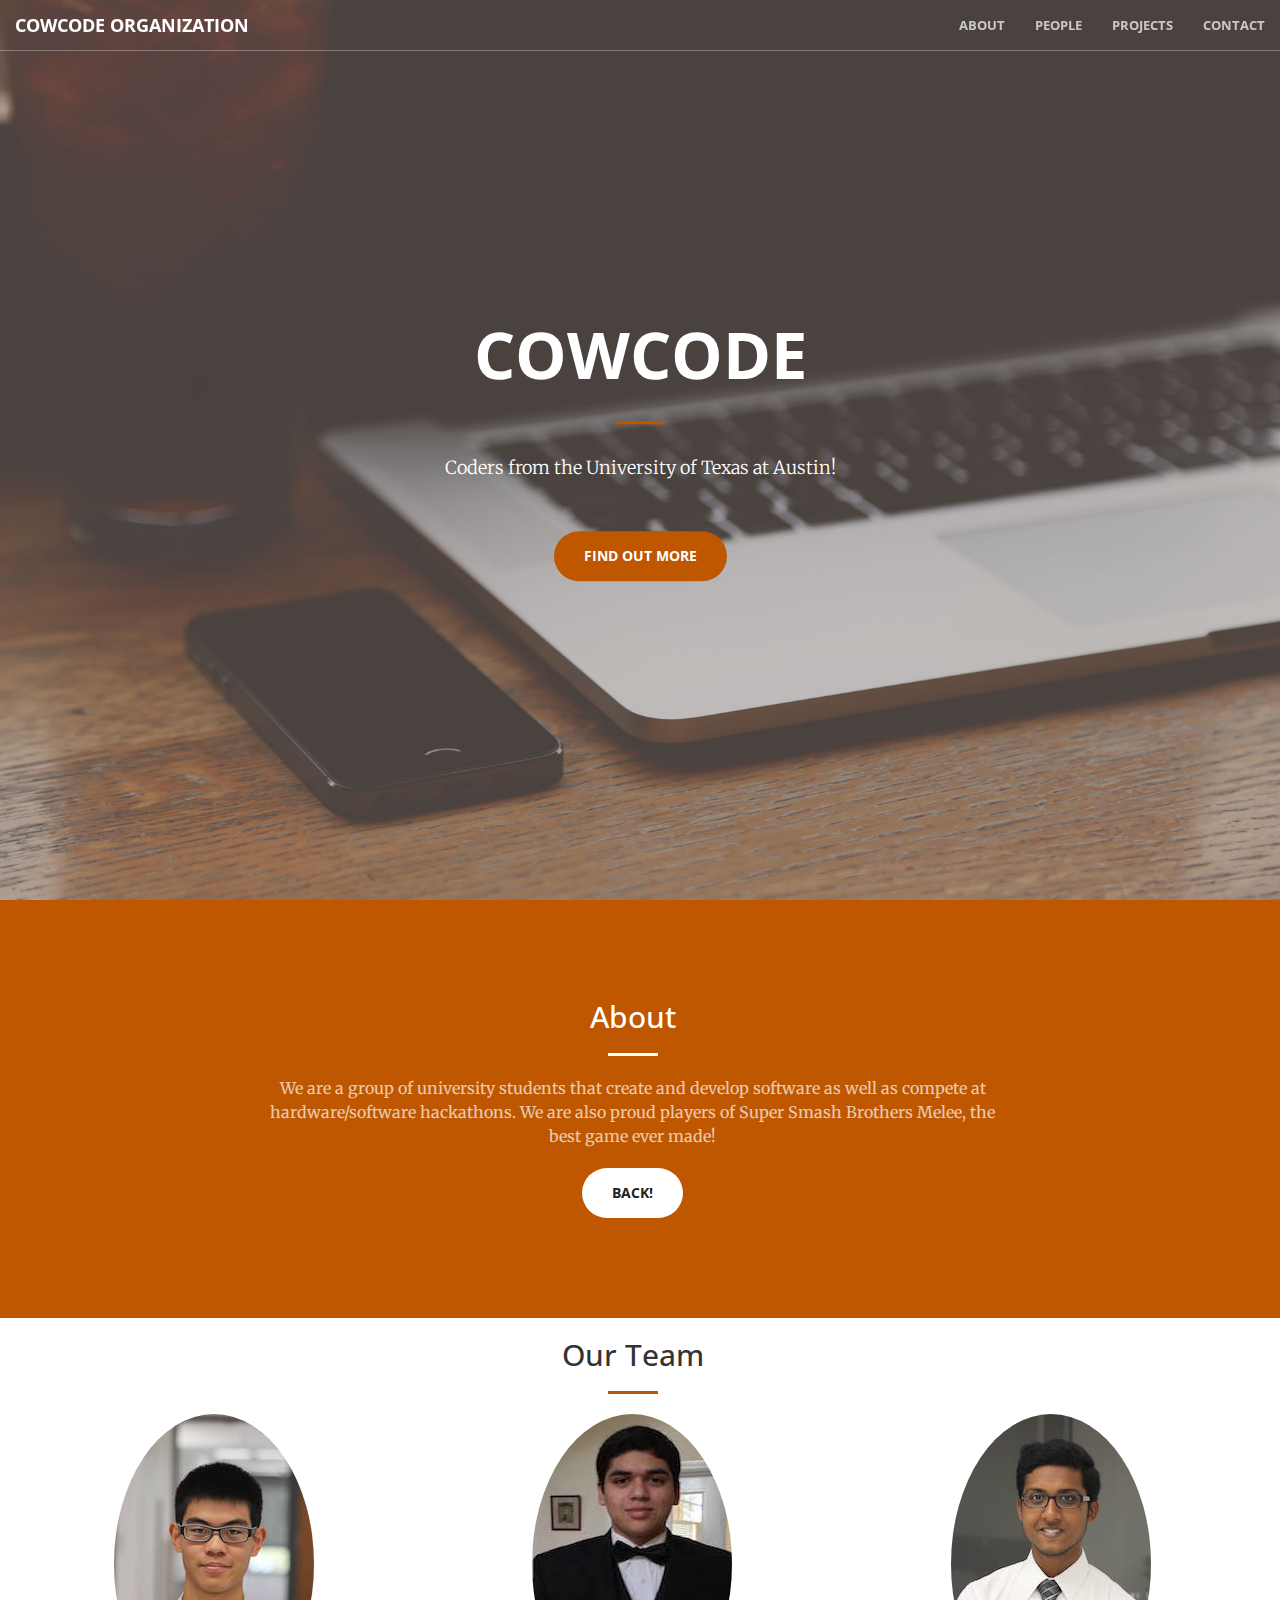
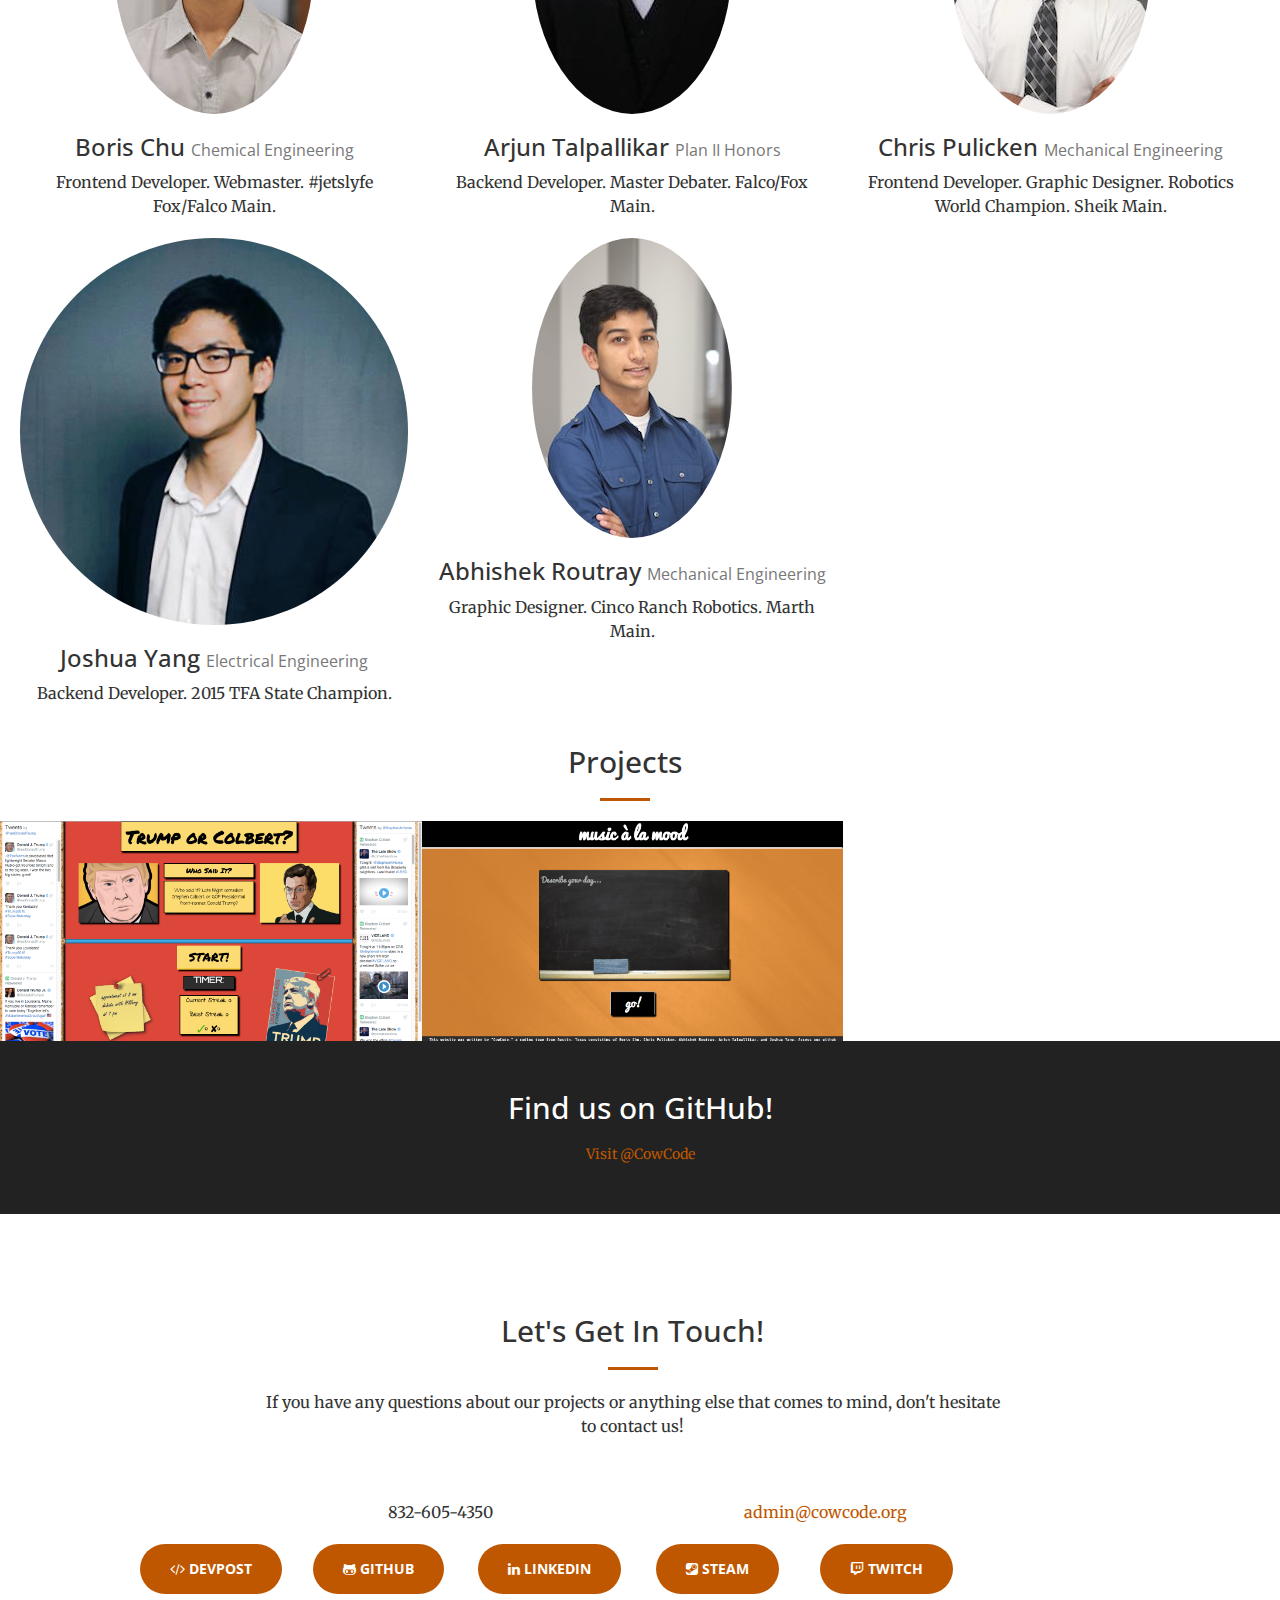
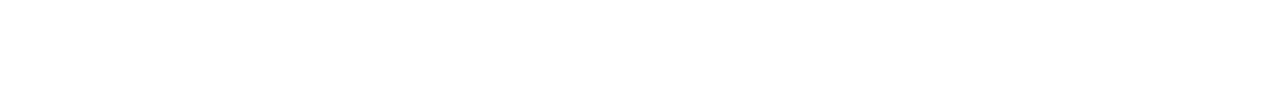
<file: templates/index.html>
<!DOCTYPE html>
<html lang="en">

<head>

    <meta charset="utf-8">
    <meta http-equiv="X-UA-Compatible" content="IE=edge">
    <meta name="viewport" content="width=device-width, initial-scale=1">
    <meta name="description" content="">
    <meta name="author" content="">

    <title>CowCode</title>

    <!-- Bootstrap Core CSS -->
    <link rel="stylesheet" href="../static/css/bootstrap.min.css" type="text/css">

    <!-- Custom Fonts -->
    <link href='http://fonts.googleapis.com/css?family=Open+Sans:300italic,400italic,600italic,700italic,800italic,400,300,600,700,800' rel='stylesheet' type='text/css'>
    <link href='http://fonts.googleapis.com/css?family=Merriweather:400,300,300italic,400italic,700,700italic,900,900italic' rel='stylesheet' type='text/css'>
    <link rel="stylesheet" href="../static/font-awesome/css/font-awesome.min.css" type="text/css">

    <!-- Plugin CSS -->
    <link rel="stylesheet" href="../static/css/animate.min.css" type="text/css">

    <!-- Custom CSS -->
    <link rel="stylesheet" href="../static/css/creative.css" type="text/css">

    <!-- HTML5 Shim and Respond.js IE8 support of HTML5 elements and media queries -->
    <!-- WARNING: Respond.js doesn't work if you view the page via file:// -->
    <!--[if lt IE 9]>
        <script src="https://oss.maxcdn.com/libs/html5shiv/3.7.0/html5shiv.js"></script>
        <script src="https://oss.maxcdn.com/libs/respond.js/1.4.2/respond.min.js"></script>
    <![endif]-->

</head>

<body id="page-top">
    
    <link rel='shortcut icon' type='image/x-icon' href='../favicon.ico'/>
    
    <nav id="mainNav" class="navbar navbar-default navbar-fixed-top">
        <div class="container-fluid">
            <!-- Brand and toggle get grouped for better mobile display -->
            <div class="navbar-header">
                <button type="button" class="navbar-toggle collapsed" data-toggle="collapse" data-target="#bs-example-navbar-collapse-1">
                    <span class="sr-only">Toggle navigation</span>
                    <span class="icon-bar"></span>
                    <span class="icon-bar"></span>
                    <span class="icon-bar"></span>
                </button>
                <a class="navbar-brand page-scroll" href="#page-top">CowCode Organization</a>
            </div>

            <!-- Collect the nav links, forms, and other content for toggling -->
            <div class="collapse navbar-collapse" id="bs-example-navbar-collapse-1">
                <ul class="nav navbar-nav navbar-right">
                    <li>
                        <a class="page-scroll" href="#about">About</a>
                    </li>
                    <li>
                        <a class="page-scroll" href="#people">People</a>
                    </li>
                    <li>
                        <a class="page-scroll" href="#portfolio">Projects</a>
                    </li>
                    <li>
                        <a class="page-scroll" href="#contact">Contact</a>
                    </li>
                </ul>
            </div>
            <!-- /.navbar-collapse -->
        </div>
        <!-- /.container-fluid -->
    </nav>

    <header>
        <div class="header-content">
            <div class="header-content-inner">
                <h1>CowCode</h1>
                <hr>
                <p>Coders from the University of Texas at Austin!</p>
                <a href="#about" class="btn btn-primary btn-xl page-scroll">Find Out More</a>
            </div>
        </div>
    </header>

    <section class="bg-primary" id="about">
        <div class="container">
            <div class="row">
                <div class="col-lg-8 col-lg-offset-2 text-center">
                    <h2 class="section-heading">About</h2>
                    <hr class="light">
                    <p class="text-faded">We are a group of university students that create and develop software as well as compete at hardware/software hackathons. We are also proud players of Super Smash Brothers Melee, the best game ever made!</p>
                    <a href="#" class="btn btn-default btn-xl">Back!</a>
                </div>
            </div>
        </div>
    </section>

    <section id="people" class="little-padding">
        <div class="container">
            <div class="row">
                <div class="col-lg-12 text-center">
                    <h2 class="section-heading">Our Team</h2>
                    <hr class="primary">
                </div>
            </div>
        </div>
        <div class="constainer">
            <div class="row">
                 <div class="col-lg-4 col-sm-6 text-center">
                    <a target="_blank" href="https://linkedin.com/in/boriskchu">
                    <img class="img-circle img-responsive img-center" src="../static/img/people/boris.jpg" alt="">
                    </a>
                    <h3>Boris Chu
                        <small>Chemical Engineering</small>
                    </h3>
                    <p>Frontend Developer. Webmaster. #jetslyfe Fox/Falco Main.</p>
                </div>
                <div class="col-lg-4 col-sm-6 text-center">
                    <a target="_blank" href="https://linkedin.com/in/arjun-talpallikar-279b156b">
                    <img class="img-circle img-responsive img-center" src="../static/img/people/arjun.jpg" alt="">
                    </a>
                    <h3>Arjun Talpallikar 
                        <small>Plan II Honors</small>
                    </h3>
                    <p>Backend Developer. Master Debater. Falco/Fox Main.</p>
                </div>
                <div class="col-lg-4 col-sm-6 text-center">
                    <a target="_blank" href="https://linkedin.com/in/chrispulicken">
                    <img class="img-circle img-responsive img-center" src="../static/img/people/chris.jpg" alt="">
                    </a>
                    <h3>Chris Pulicken 
                        <small>Mechanical Engineering</small>
                    </h3>
                    <p>Frontend Developer. Graphic Designer. Robotics World Champion. Sheik Main.</p>
                </div>
                <div class="col-lg-4 col-sm-6 text-center">
                    <a target="_blank" href="https://linkedin.com/in/joshua-yang-1685a7105">
                    <img class="img-circle img-responsive img-center" src="../static/img/people/josh.jpg" alt="">
                    </a>
                    <h3>Joshua Yang
                        <small>Electrical Engineering</small>
                    </h3>
                    <p>Backend Developer. 2015 TFA State Champion.</p>
                </div>
                <div class="col-lg-4 col-sm-6 text-center">
                    <a target="_blank" href="https://linkedin.com/in/abhishekroutray">
                    <img class="img-circle img-responsive img-center" src="../static/img/people/abhi.jpg" alt="">
                    </a>
                    <h3>Abhishek Routray
                        <small>Mechanical Engineering</small>
                    </h3>
                    <p>Graphic Designer. Cinco Ranch Robotics. Marth Main.</p>
                </div>
                <!-- <div class="col-lg-4 col-sm-6 text-center">
                    <img class="img-circle img-responsive img-center" src="http://placehold.it/200x200" alt="Your face can be here!">
                    <h3>Looking for new recruits!
                        <small>Member</small>
                    </h3>
                    <p>You can be here!</p>
                </div> -->
            </div>
        </div>
    </section>

    <section class="no-padding" id="portfolio">
        <div class="container-fluid">
            <div class="row no-gutter">
                <div class="row">
                    <div class="col-lg-12 text-center">
                        <h2 class="section-heading">Projects</h2>
                        <hr class="primary">
                    </div>
                </div>
                <div class="col-lg-4 col-sm-6">
                    <a target="_blank" href="https://whosaidit.bitballoon.com" class="portfolio-box">
                        <img src="../static/img/portfolio/1.jpg" class="img-responsive" alt="">
                        <div class="portfolio-box-caption">
                            <div class="portfolio-box-caption-content">
                                <div class="project-category text-faded">
                                    HackPrinceton 2015 - Finalist
                                </div>
                                <div class="project-name">
                                    WhoSaidIt?
                                </div>
                            </div>
                        </div>
                    </a>
                </div>
                <div class="col-lg-4 col-sm-6">
                    <a target="_blank" href="http://moomusic.herokuapp.com" class="portfolio-box">
                        <img src="../static/img/portfolio/2.jpg" class="img-responsive" alt="">
                        <div class="portfolio-box-caption">
                            <div class="portfolio-box-caption-content">
                                <div class="project-category text-faded">
                                    CodeRED 2015 - University of Houston
                                </div>
                                <div class="project-name">
                                    MoodMusic
                                </div>
                            </div>
                        </div>
                    </a>
                </div>
                <!-- <div class="col-lg-4 col-sm-6">
                    <a href="#" class="portfolio-box">
                        <img src="../static/img/portfolio/3.jpg" class="img-responsive" alt="">
                        <div class="portfolio-box-caption">
                            <div class="portfolio-box-caption-content">
                                <div class="project-category text-faded">
                                    Category
                                </div>
                                <div class="project-name">
                                    Project Name
                                </div>
                            </div>
                        </div>
                    </a>
                </div>
                <div class="col-lg-4 col-sm-6">
                    <a href="#" class="portfolio-box">
                        <img src="../static/img/portfolio/4.jpg" class="img-responsive" alt="">
                        <div class="portfolio-box-caption">
                            <div class="portfolio-box-caption-content">
                                <div class="project-category text-faded">
                                    Category
                                </div>
                                <div class="project-name">
                                    Project Name
                                </div>
                            </div>
                        </div>
                    </a>
                </div>
                <div class="col-lg-4 col-sm-6">
                    <a href="#" class="portfolio-box">
                        <img src="../static/img/portfolio/5.jpg" class="img-responsive" alt="">
                        <div class="portfolio-box-caption">
                            <div class="portfolio-box-caption-content">
                                <div class="project-category text-faded">
                                    Category
                                </div>
                                <div class="project-name">
                                    Project Name
                                </div>
                            </div>
                        </div>
                    </a>
                </div>
                <div class="col-lg-4 col-sm-6">
                    <a href="#" class="portfolio-box">
                        <img src="../static/img/portfolio/6.jpg" class="img-responsive" alt="">
                        <div class="portfolio-box-caption">
                            <div class="portfolio-box-caption-content">
                                <div class="project-category text-faded">
                                    Category
                                </div>
                                <div class="project-name">
                                    Project Name
                                </div>
                            </div>
                        </div>
                    </a>
                </div> -->
            </div>
        </div>
    </section>

    <aside class="bg-dark">
        <div class="container text-center">
            <div class="call-to-action">
                <h2>Find us on GitHub!</h2>
                    <a target="_blank" class="github-button" href="https://github.com/cowcode" data-style="mega" aria-label="Follow @cowcode on GitHub">Visit @CowCode</a>
            </div>
        </div>
    </aside>
    
    <section id="contact" class="bg-secondary">
        <div class="container">
            <div class="row">
                <div class="col-lg-8 col-lg-offset-2 text-center">
                    <h2 class="section-heading">Let's Get In Touch!</h2>
                    <hr class="primary">
                    <p>If you have any questions about our projects or anything else that comes to mind, don't hesitate to contact us!</p>
                </div>
                <div class="col-lg-4 col-lg-offset-2 text-center">
                    <i class="fa fa-phone fa-3x wow bounceIn"></i>
                    <p>832-605-4350</p>
                </div>
                <div class="col-lg-4 text-center">
                    <i class="fa fa-envelope-o fa-3x wow bounceIn" data-wow-delay=".1s"></i>
                    <p><a href="mailto:admin@cowcode.org">admin@cowcode.org</a></p>
                </div>
            </div>
        </div>
        <div class="im-centered">
            <div class="row">
                <div class="col-xs-2 text-center">
                    <a target="_blank" class="btn btn-primary btn-xl" href="https://devpost.com/borischu">
                        <i class="fa fa-code"></i> Devpost</a>
                </div>
                <div class="col-xs-2 text-center">
                    <a target="_blank" class="btn btn-primary btn-xl" href="https://github.com/borischu">
                        <i class="fa fa-github-alt"></i> GitHub</a>
                </div>
                <div class="col-xs-2 text-center">
                    <a target="_blank" class="btn btn-primary btn-xl" href="https://linkedin.com/in/boriskchu">
                        <i class="fa fa-linkedin"></i> LinkedIn</a>
                </div>
                <div class="col-xs-2 text-center">
                    <a target="_blank" class="btn btn-primary btn-xl" href="https://steamcommunity.com/id/hubsrico/">
                        <i class="fa fa-steam-square"></i> Steam</a>
                </div>
                <div class="col-xs-2 text-center">
                    <a target="_blank" class="btn btn-primary btn-xl" href="http://twitch.tv/hubsrico/">
                        <i class="fa fa-twitch"></i> Twitch</a>
                </div>
            </div>
        </div>
    </section>
    
    
    <!-- jQuery -->
    <script src="../static/js/jquery.js"></script>

    <!-- Bootstrap Core JavaScript -->
    <script src="../static/js/bootstrap.min.js"></script>

    <!-- Plugin JavaScript -->
    <script src="../static/js/jquery.easing.min.js"></script>
    <script src="../static/js/jquery.fittext.js"></script>
    <script src="../static/js/wow.min.js"></script>

    <!-- Custom Theme JavaScript -->
    <script src="../static/js/creative.js"></script>
    
    <!-- GitHub Button -->
    <script async defer id="github-bjs" src="https://buttons.github.io/buttons.js"></script>
    
    <script>
      (function(i,s,o,g,r,a,m){i['GoogleAnalyticsObject']=r;i[r]=i[r]||function(){
      (i[r].q=i[r].q||[]).push(arguments)},i[r].l=1*new Date();a=s.createElement(o),
      m=s.getElementsByTagName(o)[0];a.async=1;a.src=g;m.parentNode.insertBefore(a,m)
      })(window,document,'script','//www.google-analytics.com/analytics.js','ga');

      ga('create', 'UA-74897950-1', 'auto');
      ga('send', 'pageview');
        
    </script>
</body>
</html>
</file>
<file: static/css/creative.css>
/*!
 * Start Bootstrap - Creative Bootstrap Theme (http://startbootstrap.com)
 * Code licensed under the Apache License v2.0.
 * For details, see http://www.apache.org/licenses/LICENSE-2.0.
 */

html,
body {
    width: 100%;
    height: 100%;
}

body {
    font-family: Merriweather,'Helvetica Neue',Arial,sans-serif;
}

.img-center {
    margin: 0 auto;
}

hr {
    max-width: 50px;
    border-color: #bf5700;
    border-width: 3px;
}

hr.light {
    border-color: #fff;
}

a {
    color: #bf5700;
    -webkit-transition: all .35s;
    -moz-transition: all .35s;
    transition: all .35s;
}

a:hover,
a:focus {
    color: #bf5700;
}

h1,
h2,
h3,
h4,
h5,
h6 {
    font-family: 'Open Sans','Helvetica Neue',Arial,sans-serif;
}

p {
    margin-bottom: 20px;
    font-size: 16px;
    line-height: 1.5;
}

.bg-primary {
    background-color: #bf5700;
}

.bg-dark {
    color: #fff;
    background-color: #222;
}

.text-faded {
    color: rgba(255,255,255,.7);
}

section {
    padding: 100px 0;
}

aside {
    padding: 50px 0;
}

.no-padding {
    padding: 0;
}
.little-padding{
    padding: 20px;
}
.navbar-default {
    border-color: rgba(34,34,34,.05);
    font-family: 'Open Sans','Helvetica Neue',Arial,sans-serif;
    background-color: #fff;
    -webkit-transition: all .35s;
    -moz-transition: all .35s;
    transition: all .35s;
}

.navbar-default .navbar-header .navbar-brand {
    text-transform: uppercase;
    font-family: 'Open Sans','Helvetica Neue',Arial,sans-serif;
    font-weight: 700;
    color: #bf5700;
}

.navbar-default .navbar-header .navbar-brand:hover,
.navbar-default .navbar-header .navbar-brand:focus {
    color: #bf5700;
}

.navbar-default .nav > li>a,
.navbar-default .nav>li>a:focus {
    text-transform: uppercase;
    font-size: 13px;
    font-weight: 700;
    color: #222;
}

.navbar-default .nav > li>a:hover,
.navbar-default .nav>li>a:focus:hover {
    color: #bf5700;
}

.navbar-default .nav > li.active>a,
.navbar-default .nav>li.active>a:focus {
    color: #bf5700!important;
    background-color: transparent;
}

.navbar-default .nav > li.active>a:hover,
.navbar-default .nav>li.active>a:focus:hover {
    background-color: transparent;
}

@media(min-width: 0px) {
    .navbar-default {
        border-color: rgba(255,255,255,.3);
        background-color: transparent;
    }

    .navbar-default .navbar-header .navbar-brand {
        color: rgba(255,255,255,.7);
    }

    .navbar-default .navbar-header .navbar-brand:hover,
    .navbar-default .navbar-header .navbar-brand:focus {
        color: #fff;
    }

    .navbar-default .nav > li>a,
    .navbar-default .nav>li>a:focus {
        color: rgba(255,255,255,.7);
    }

    .navbar-default .nav > li>a:hover,
    .navbar-default .nav>li>a:focus:hover {
        color: #fff;
    }

    .navbar-default.affix {
        border-color: rgba(34,34,34,.05);
        background-color: #fff;
    }

    .navbar-default.affix .navbar-header .navbar-brand {
        font-size: 14px;
        color: #bf5700;
    }

    .navbar-default.affix .navbar-header .navbar-brand:hover,
    .navbar-default.affix .navbar-header .navbar-brand:focus {
        color: #bf5700;
    }

    .navbar-default.affix .nav > li>a,
    .navbar-default.affix .nav>li>a:focus {
        color: #222;
    }

    .navbar-default.affix .nav > li>a:hover,
    .navbar-default.affix .nav>li>a:focus:hover {
        color: #bf5700;
    }
}

header {
    position: relative;
    width: 100%;
    min-height: auto;
    text-align: center;
    color: #fff;
    background-image: url(../img/header.jpg);
    background-position: center;
    -webkit-background-size: cover;
    -moz-background-size: cover;
    background-size: cover;
    -o-background-size: cover;
}

header .header-content {
    position: relative;
    width: 100%;
    padding: 100px 15px;
    text-align: center;
}

header .header-content .header-content-inner h1 {
    margin-top: 0;
    margin-bottom: 0;
    text-transform: uppercase;
    font-weight: 700;
}

header .header-content .header-content-inner hr {
    margin: 30px auto;
}

header .header-content .header-content-inner p {
    margin-bottom: 50px;
    font-size: 16px;
    font-weight: 300;
}

@media(min-width:768px) {
    header {
        min-height: 100%;
    }

    header .header-content {
        position: absolute;
        top: 50%;
        padding: 0 50px;
        -webkit-transform: translateY(-50%);
        -ms-transform: translateY(-50%);
        transform: translateY(-50%);
    }

    header .header-content .header-content-inner {
        margin-right: auto;
        margin-left: auto;
        max-width: 1000px;
    }

    header .header-content .header-content-inner p {
        margin-right: auto;
        margin-left: auto;
        max-width: 80%;
        font-size: 18px;
    }
}

.section-heading {
    margin-top: 0;
}

.portfolio-box {
    display: block;
    position: relative;
    margin: 0 auto;
    max-width: 650px;
}

.portfolio-box .portfolio-box-caption {
    display: block;
    position: absolute;
    bottom: 0;
    width: 100%;
    height: 100%;
    text-align: center;
    color: #fff;
    opacity: 0;
    background: #bf5700;
    -webkit-transition: all .35s;
    -moz-transition: all .35s;
    transition: all .35s;
}

.portfolio-box .portfolio-box-caption .portfolio-box-caption-content {
    position: absolute;
    top: 50%;
    width: 100%;
    text-align: center;
    transform: translateY(-50%);
}

.portfolio-box .portfolio-box-caption .portfolio-box-caption-content .project-category,
.portfolio-box .portfolio-box-caption .portfolio-box-caption-content .project-name {
    padding: 0 15px;
    font-family: 'Open Sans','Helvetica Neue',Arial,sans-serif;
}

.portfolio-box .portfolio-box-caption .portfolio-box-caption-content .project-category {
    text-transform: uppercase;
    font-size: 14px;
    font-weight: 600;
}

.portfolio-box .portfolio-box-caption .portfolio-box-caption-content .project-name {
    font-size: 18px;
}

.portfolio-box:hover .portfolio-box-caption {
    opacity: 1;
}

@media(min-width:768px) {
    .portfolio-box .portfolio-box-caption .portfolio-box-caption-content .project-category {
        font-size: 16px;
    }

    .portfolio-box .portfolio-box-caption .portfolio-box-caption-content .project-name {
        font-size: 22px;
    }
}

.call-to-action h2 {
    margin: 0 auto 20px;
}

.text-primary {
    color: #f05f40;
}

.no-gutter > [class*=col-] {
    padding-right: 0;
    padding-left: 0;
}

.btn-default {
    border-color: #fff;
    color: #222;
    background-color: #fff;
    -webkit-transition: all .35s;
    -moz-transition: all .35s;
    transition: all .35s;
}

.btn-default:hover,
.btn-default:focus,
.btn-default.focus,
.btn-default:active,
.btn-default.active,
.open > .dropdown-toggle.btn-default {
    border-color: #ededed;
    color: #222;
    background-color: #f2f2f2;
}

.btn-default:active,
.btn-default.active,
.open > .dropdown-toggle.btn-default {
    background-image: none;
}

.btn-default.disabled,
.btn-default[disabled],
fieldset[disabled] .btn-default,
.btn-default.disabled:hover,
.btn-default[disabled]:hover,
fieldset[disabled] .btn-default:hover,
.btn-default.disabled:focus,
.btn-default[disabled]:focus,
fieldset[disabled] .btn-default:focus,
.btn-default.disabled.focus,
.btn-default[disabled].focus,
fieldset[disabled] .btn-default.focus,
.btn-default.disabled:active,
.btn-default[disabled]:active,
fieldset[disabled] .btn-default:active,
.btn-default.disabled.active,
.btn-default[disabled].active,
fieldset[disabled] .btn-default.active {
    border-color: #fff;
    background-color: #fff;
}

.btn-default .badge {
    color: #fff;
    background-color: #222;
}

.btn-primary {
    border-color: #bf5700;
    color: #fff;
    background-color: #bf5700;
    -webkit-transition: all .35s;
    -moz-transition: all .35s;
    transition: all .35s;
}

.btn-primary:hover,
.btn-primary:focus,
.btn-primary.focus,
.btn-primary:active,
.btn-primary.active,
.open > .dropdown-toggle.btn-primary {
    border-color: #ed431f;
    color: #fff;
    background-color: #ee4b28;
}

.btn-primary:active,
.btn-primary.active,
.open > .dropdown-toggle.btn-primary {
    background-image: none;
}

.btn-primary.disabled,
.btn-primary[disabled],
fieldset[disabled] .btn-primary,
.btn-primary.disabled:hover,
.btn-primary[disabled]:hover,
fieldset[disabled] .btn-primary:hover,
.btn-primary.disabled:focus,
.btn-primary[disabled]:focus,
fieldset[disabled] .btn-primary:focus,
.btn-primary.disabled.focus,
.btn-primary[disabled].focus,
fieldset[disabled] .btn-primary.focus,
.btn-primary.disabled:active,
.btn-primary[disabled]:active,
fieldset[disabled] .btn-primary:active,
.btn-primary.disabled.active,
.btn-primary[disabled].active,
fieldset[disabled] .btn-primary.active {
    border-color: #bf5700;
    background-color: #bf5700;
}

.btn-primary .badge {
    color: #bf5700;
    background-color: #fff;
}

.btn {
    border: 0;
    border-radius: 300px;
    text-transform: uppercase;
    font-family: 'Open Sans','Helvetica Neue',Arial,sans-serif;
    font-weight: 700;
}

.btn-xl {
    padding: 15px 30px;
}

::-moz-selection {
    text-shadow: none;
    color: #fff;
    background: #222;
}

::selection {
    text-shadow: none;
    color: #fff;
    background: #222;
}

img::selection {
    color: #fff;
    background: 0 0;
}

img::-moz-selection {
    color: #fff;
    background: 0 0;
}
portfolio{
    background-color: #bf5700
}
contact{
    background-color: #bf5700
}
.im-centered{ 
    margin: auto; 
    max-width: 1000px;
}
.row {
  padding-right: 0px;
  margin-right: 0px;
}
body {
    webkit-tap-highlight-color: #222;
}
</file>
